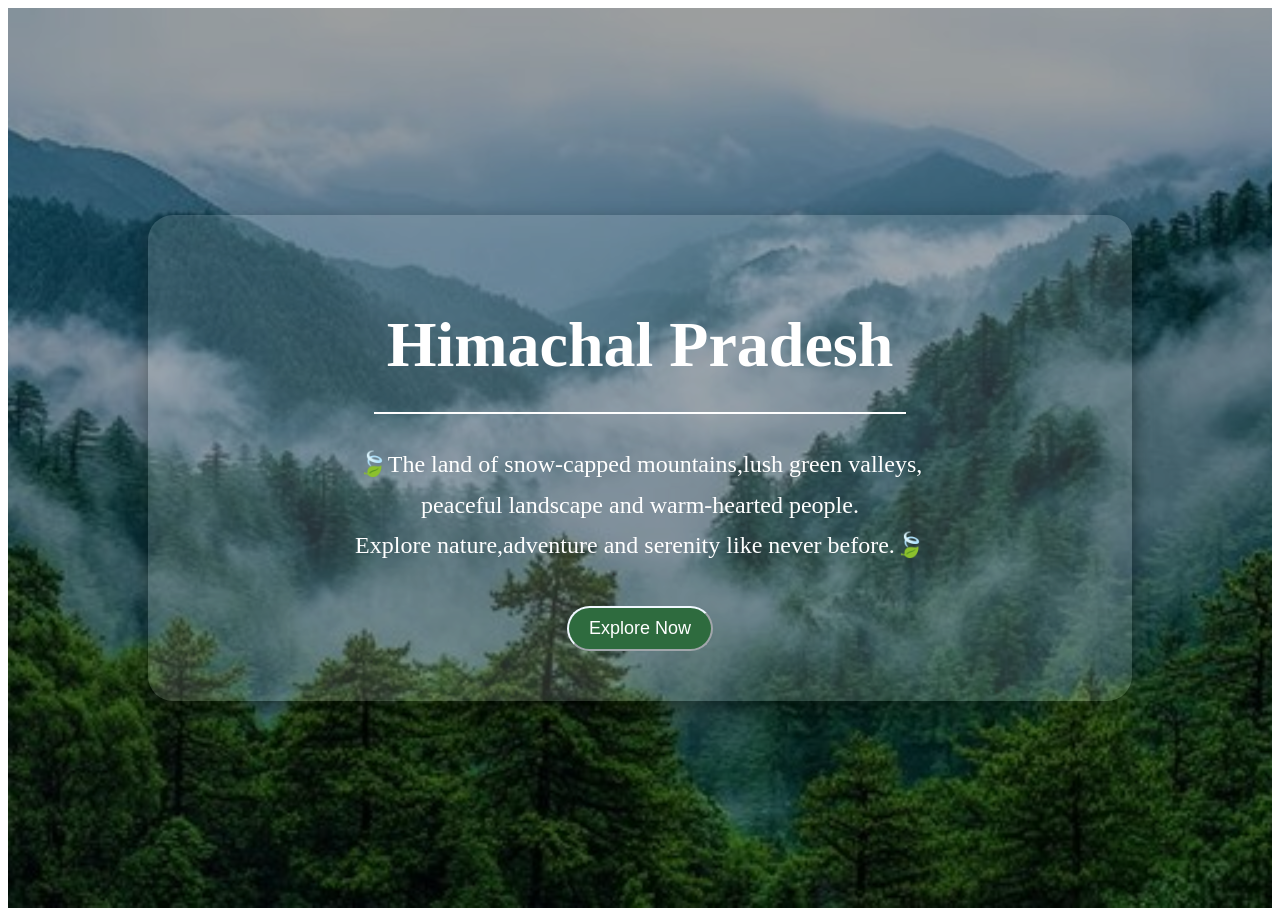
<file: index.html>
<!DOCTYPE html>
<html lang="en">
<head>
    <meta charset="UTF-8">
    <meta name="viewport" content="width=device-width, initial-scale=1.0">
    <title>Himachal Pradesh Tourism</title>
    <link rel="stylesheet" href="style.css">
    </head>
<body>
    <div class="background">
    <div class="glass">
       <h1 class="h1">Himachal Pradesh</h1>
       <hr class="hr">
            <p class="p">🍃The land of snow-capped mountains,lush green valleys,<br>
                         peaceful landscape and warm-hearted people.<br>
                         Explore nature,adventure and serenity like never before.🍃 </p>
        <a href="2places.html">
        <button class="button">Explore Now</button>
        </a>
    </div>
    </div>
</body>
</html>
</file>
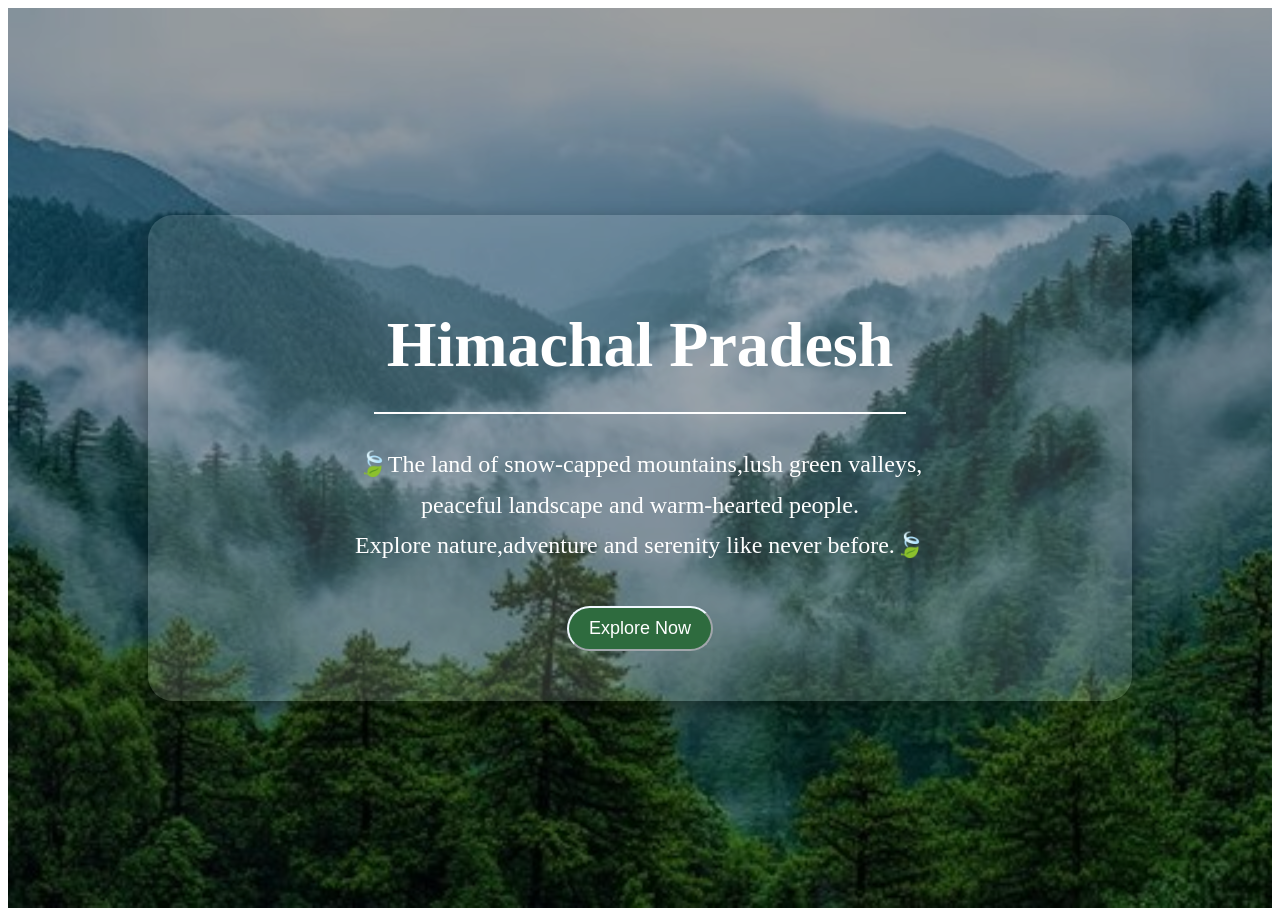
<file: 1index.html>
<!DOCTYPE html>
<html lang="en">
<head>
    <meta charset="UTF-8">
    <meta name="viewport" content="width=device-width, initial-scale=1.0">
    <title>Himachal Pradesh Tourism</title>
    <link rel="stylesheet" href="1style.css">
    </head>
<body>
    <div class="background">
    <div class="glass">
       <h1 class="h1">Himachal Pradesh</h1>
       <hr class="hr">
            <p class="p">🍃The land of snow-capped mountains,lush green valleys,<br>
                         peaceful landscape and warm-hearted people.<br>
                         Explore nature,adventure and serenity like never before.🍃 </p>
        <a href="2places.html">
        <button class="button">Explore Now</button>
        </a>
    </div>
    </div>
</body>
</html>
</file>
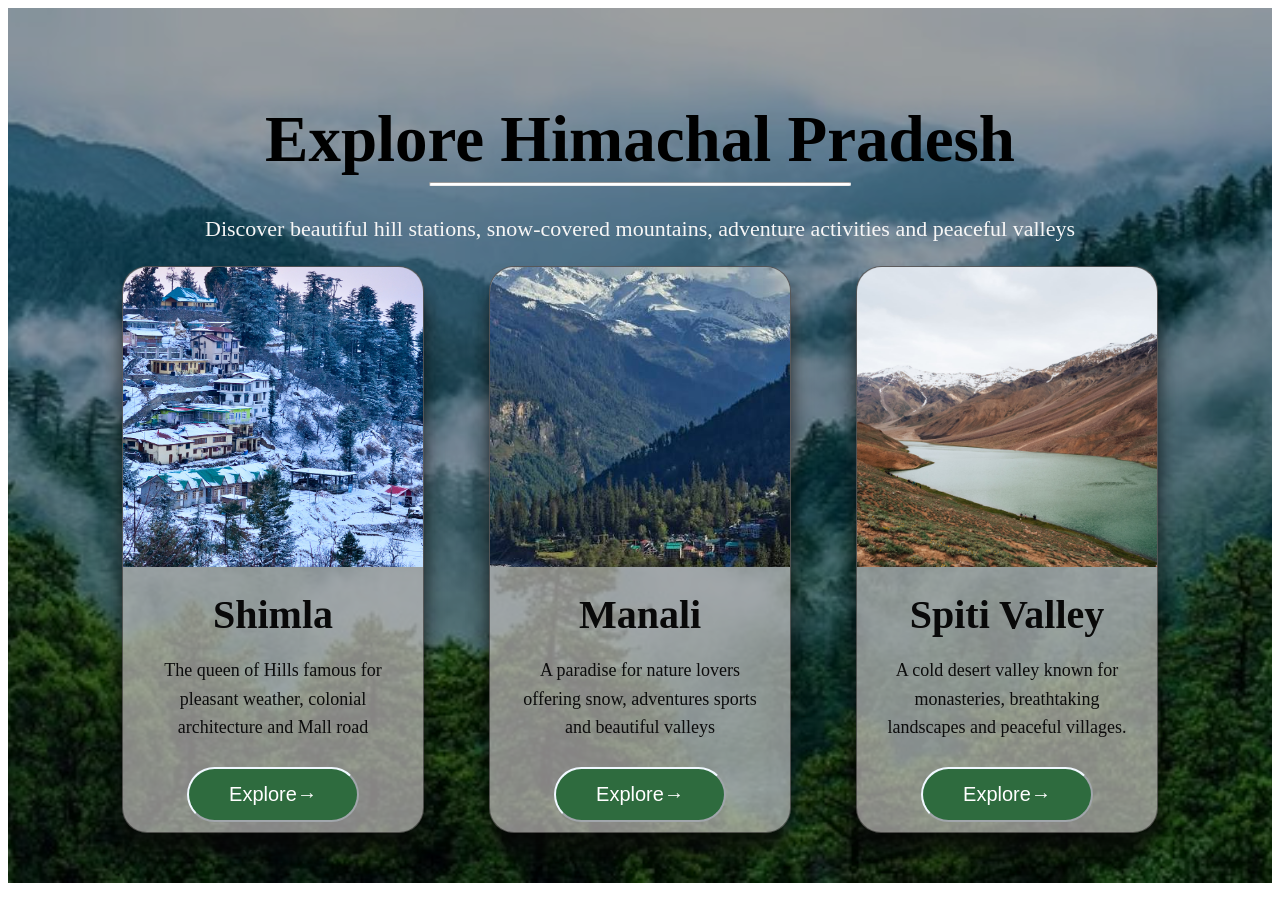
<file: 2places.html>
<!DOCTYPE html>
<html lang="en">
<head>
    <meta charset="UTF-8">
    <meta name="viewport" content="width=device-width, initial-scale=1.0">
    <title>Places to Visit</title>
    <link rel="stylesheet" href="2places.css">
</head>
<body>
    <div class="container">
        <h1 class="h1">Explore Himachal Pradesh </h1>
        <hr class="divider">
        <p class="description">
            Discover beautiful hill stations, snow-covered mountains,
            adventure activities and peaceful valleys
        </p>
        <div class="places">
            <div class="card">
                <img src="images/shimla.jpg" class="cardimg">
                <h2 class="cardh2">Shimla</h2>
                <p class="cardp">The queen of Hills famous for pleasant weather,
                    colonial architecture and Mall road</p>
                <a href="3shimla.html">
                    <button class="button">Explore&rarr;</button>
                </a>
            </div>

            <div  class="card">
                <img src="images/manali.jpg" class="cardimg">
                <h2 class="cardh2">Manali</h2>
                <p class="cardp">A paradise for nature lovers offering snow, 
                    adventures sports and beautiful valleys</p>
                <a href="4manali.html">
                    <button class="button">Explore&rarr;</button>
                </a>

            </div>

            <div  class="card">
                <img src="images/spiti.jpg" class="cardimg">
                <h2 class="cardh2">Spiti Valley</h2>
                <p class="cardp">A cold desert valley known for monasteries,
                    breathtaking landscapes and peaceful villages.</p>
                <a href="5spiti.html">
                    <button class="button">Explore&rarr;</button>
                </a>

            </div>
        </div>

    </div>
    
</body>
</html>
</file>
<file: style.css>
.background{
    width: 100%;
    height: 100vh;
    background-image: url("images/mountain.jpg");
    background-color:rgba(0, 0, 0, 0.378);
    background-blend-mode:darken;
    background-size: cover;
    background-position: center;
    display: flex;
    justify-content: center;
    align-items: center;
    font-family:'times new roman',serif;
}
.glass{
    width: 70%;
    padding: 50px;
    text-align: center;
    background-color: rgba(255,255,255,0.15);
    border-radius: 25px;
    box-shadow: 0 8px 20px rgba(0,0,0,0.4);
}

.h1{
    color:white;
    font-size: 64px;
    font-weight: bold;
    margin-bottom: 30px;
}
hr{
    width: 60%;
    margin: auto;
    margin-bottom: 30px;
    border: 1px solid white;
}
.p{
    color: white;
    font-size: 24px;
    line-height: 1.7;
    margin-bottom: 20px;
    font-family:'times new roman',serif;
}
.button{
    margin-top: 20px;
    padding: 10px 20px;
    font-size: 18px;
    background-color: #2E6B3E;
    color: white;
    border-radius: 50px;
    border-color: aliceblue;
    
}
</file>
<file: 1style.css>
.background{
    width: 100%;
    height: 100vh;
    background-image: url("images/mountain.jpg");
    background-color:rgba(0, 0, 0, 0.378);
    background-blend-mode:darken;
    background-size: cover;
    background-position: center;
    display: flex;
    justify-content: center;
    align-items: center;
    font-family:'times new roman',serif;
}
.glass{
    width: 70%;
    padding: 50px;
    text-align: center;
    background-color: rgba(255,255,255,0.15);
    border-radius: 25px;
    box-shadow: 0 8px 20px rgba(0,0,0,0.4);
}

.h1{
    color:white;
    font-size: 64px;
    font-weight: bold;
    margin-bottom: 30px;
}
hr{
    width: 60%;
    margin: auto;
    margin-bottom: 30px;
    border: 1px solid white;
}
.p{
    color: white;
    font-size: 24px;
    line-height: 1.7;
    margin-bottom: 20px;
    font-family:'times new roman',serif;
}
.button{
    margin-top: 20px;
    padding: 10px 20px;
    font-size: 18px;
    background-color: #2E6B3E;
    color: white;
    border-radius: 50px;
    border-color: aliceblue;
    
}
</file>
<file: 2places.css>
.places{
    display: flex;
    justify-content: center;
    gap: 65px;
    flex-wrap: wrap;
    
}
.container{
    width: 100%;
    margin: auto;
    background-image: url('images/mountain.jpg');
    background-color:rgba(0, 0, 0, 0.371);
    background-blend-mode:darken;
    background-position: center;
    background-size: cover;
    text-align: center;
    padding-top: 50px;
}
.h1{
    font-family: 'Times New Roman', Times, serif;
    font-size: 65px;
    color: black;
    margin-bottom: 5px;
}
.divider{
    width: 420px;
    height: 2px;
    background: white;
    margin: auto;
    border-radius: 10px;
    margin-bottom: 25px;
}
.description{
    color:rgb(247, 246, 246);
    font-size: 22px;
    margin-bottom: 20px;
    line-height: 1.6;
}
.card{
    width: 300px;
    height: 550px;
    background-color: rgba(195, 191, 191, 0.685);
    border-radius: 25px;
    backdrop-filter: blur;
    border:1px solid rgba(39, 35, 35, 0.6);
    box-shadow: 0 20px 20px rgba(7, 7, 7, 0.79);
    padding-bottom: 15px;
    margin-bottom: 50px;
}
.cardimg{
    width:100%;
    height: 300px;
    background-size:cover;
    border-radius: 25px 25px 0 0;
    object-fit: cover;
}
.cardh2{
    color: rgb(9, 9, 9);
    font-size: 40px;
    margin-top: 20px;
    margin-bottom: 15px;
}
.cardp{
    color:rgb(12, 12, 12);
    font-size: 18px;
    line-height: 1.6;
    padding: 0 20px;
    margin-bottom: 25px;
}
.button{
    padding: 14px 40px;
    background-color: #2E6B3E;
    color: white;
    border-radius: 40px;
    font-size: 20px;
    cursor: pointer;
    transition: 0.3s;
    border-color: aliceblue;
}
</file>
